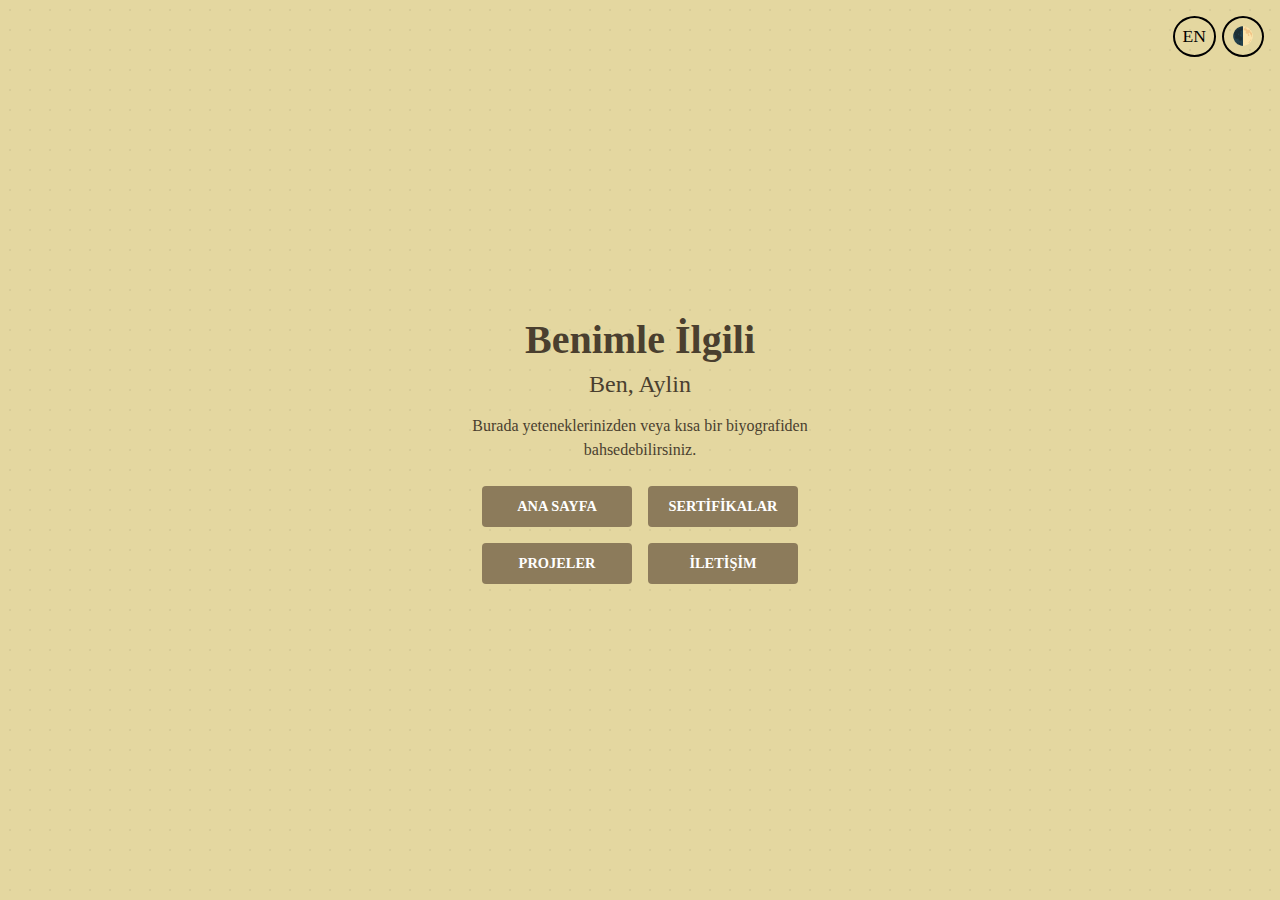
<file: about.html>
<!DOCTYPE html>
<html lang="tr">
<head>
  <meta charset="UTF-8">
  <meta name="viewport" content="width=device-width, initial-scale=1.0">
  <title>Aylin Kayan</title>
  <link rel="stylesheet" href="style.css">
  <script defer src="script.js"></script>
</head>
<body>
  <input type="checkbox" id="theme-toggle">
  <label for="theme-toggle" id="toggle-label" aria-label="Tema değiştir">🌓</label>
  <input type="checkbox" id="lang-toggle">
  <label for="lang-toggle" id="lang-label" data-en="EN" data-tr="TR" aria-label="Dil değiştir"></label>
    
  <div class="wrapper">
    <div class="container">
      <h1>
        <span class="tr">Benimle İlgili</span>
        <span class="en">About Me</span>
      </h1>
      <h2>
        <span class="tr">Ben, Aylin</span>
        <span class="en">I'm Aylin</span>
      </h2>
      <p>
        <span class="tr">Burada yeteneklerinizden veya kısa bir biyografiden bahsedebilirsiniz.</span>
        <span class="en">Here you can talk about your skills or a short bio.</span>
      </p>
      <div class="buttons">
        <a href="index.html" class="btn">
          <span class="tr">Ana Sayfa</span>
          <span class="en">Home</span>
        </a>
        <a href="certs.html" class="btn">
          <span class="tr">Sertifikalar</span>
          <span class="en">CERTIFICATIONS</span>
        </a>
        <a href="projects.html" class="btn">
          <span class="tr">Projeler</span>
          <span class="en">Projects</span>
        </a>
        <a href="contact.html" class="btn">
          <span class="tr">İletişim</span>
          <span class="en">Contact</span>
        </a>
      </div>
    </div>
  </div>
</body>
</html>
</file>
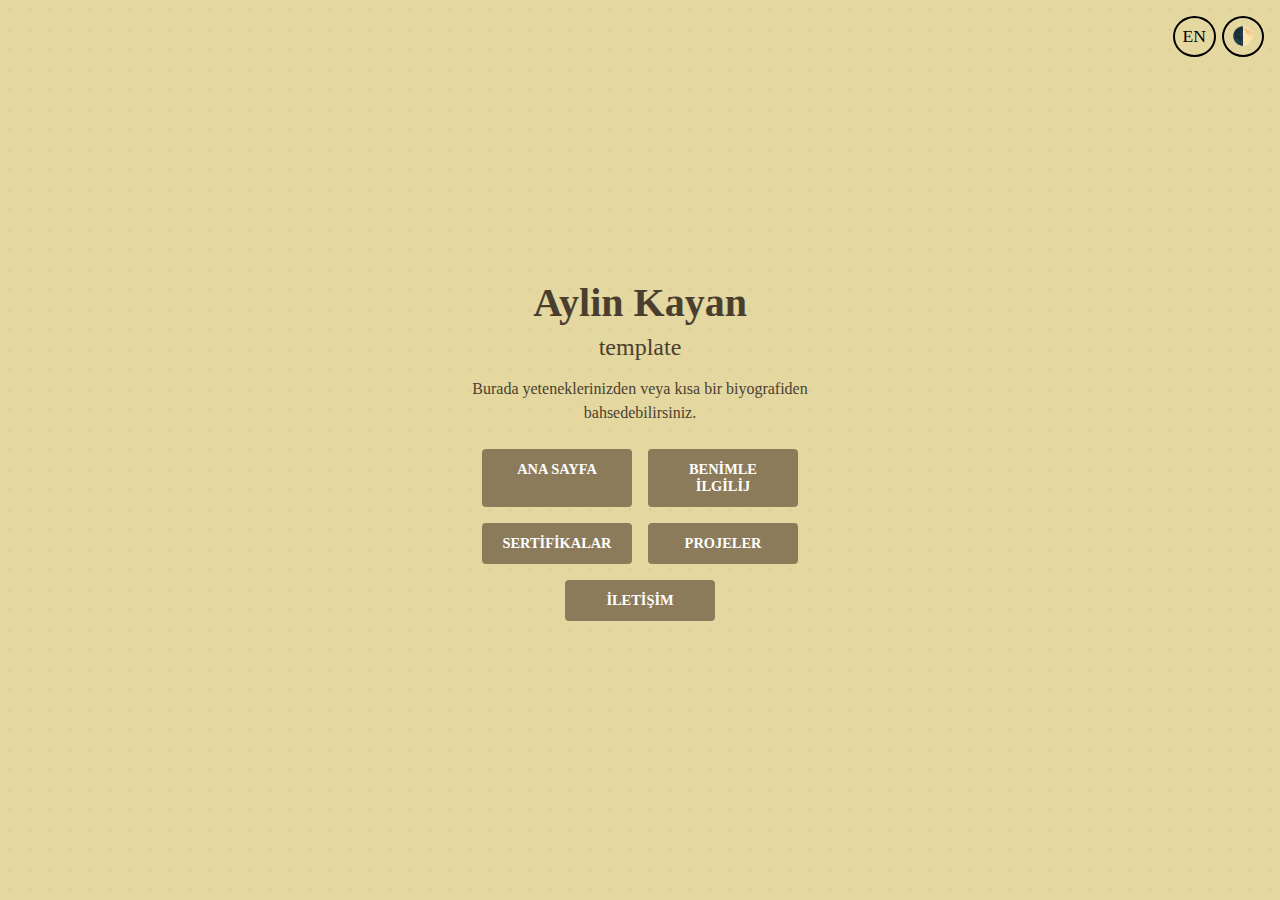
<file: page_template.html>
<!DOCTYPE html>
<html lang="tr">
<head>
  <meta charset="UTF-8">
  <meta name="viewport" content="width=device-width, initial-scale=1.0">
  <title>Aylin Kayan</title>
  <link rel="stylesheet" href="style.css">
</head>
<body>
  <input type="checkbox" id="theme-toggle">
  <label for="theme-toggle" id="toggle-label" aria-label="Tema değiştir">🌓</label>
  <input type="checkbox" id="lang-toggle">
  <label for="lang-toggle" id="lang-label" data-en="EN" data-tr="TR" aria-label="Dil değiştir"></label>
    
  <div class="wrapper">
    <div class="container">
      <h1>
        <span class="tr">Aylin Kayan</span>
        <span class="en">Aylin Kayan</span>
      </h1>
      <h2>
        <span class="tr">template</span>
        <span class="en">template</span>
      </h2>
      <p>
        <span class="tr">Burada yeteneklerinizden veya kısa bir biyografiden bahsedebilirsiniz.</span>
        <span class="en">Here you can talk about your skills or a short bio.</span>
      </p>
      <div class="buttons">
        <a href="index.html" class="btn">
          <span class="tr">Ana Sayfa</span>
          <span class="en">Home</span>
        </a>
        <a href="about.html" class="btn">
          <span class="tr">Benimle İlgilij</span>
          <span class="en">About</span>
        </a>
        <a href="certs.html" class="btn">
          <span class="tr">Sertifikalar</span>
          <span class="en">Certifications</span>
        </a>
        <a href="projects.html" class="btn">
          <span class="tr">Projeler</span>
          <span class="en">Projects</span>
        </a>
        <a href="contact.html" class="btn">
          <span class="tr">İletişim</span>
          <span class="en">Contact</span>
        </a>
      </div>
    </div>
  </div>
</body>
</html>
</file>
<file: style.css>
/* Temel sıfırlama ve renk değişkenleri */
*, *::before, *::after {
  box-sizing: border-box;
  margin: 0;
  padding: 0;
}
html, body {
  width: 100%;
  height: 100%;
}
:root {
  --bg-light: #e4d7a0;
  --text-light: #4a3f2f;
  --btn-bg-light: #8c7b5b;
  --btn-hover-light: #a08c6a;
  --bg-dark: #1e1e1e;
  --text-dark: #f0f0f0;
  --btn-bg-dark: #444;
  --btn-hover-dark: #666;
}

#theme-toggle,
#lang-toggle {
  display: none;
}

.wrapper {
  position: relative;
  width: 100%;
  height: 100%;
  background-color: var(--bg-light);
  background-image: radial-gradient(circle, rgba(0,0,0,0.05) 1px, transparent 1px);
  background-size: 20px 20px;
  color: var(--text-light);
  display: flex;
  justify-content: center;
  align-items: center;
  text-align: center;
  transition: background-color 0.3s, color 0.3s;
  z-index: 0;
}
#theme-toggle:checked ~ .wrapper {
  background-color: var(--bg-dark);
  background-image: none;
  color: var(--text-dark);
}

/* Dil toggling: .tr ve .en öğelerini göster/gizle */
#lang-toggle ~ .wrapper .en { display: none; }
#lang-toggle:checked ~ .wrapper .tr { display: none; }
#lang-toggle:checked ~ .wrapper .en { display: inline; }

.container {
  padding: 2rem;
  max-width: 400px;
  width: 100%;
}
h1 {
  font-size: 2.5rem;
  margin-bottom: 0.5rem;
}
h2 {
  font-size: 1.5rem;
  font-weight: normal;
  margin-bottom: 1rem;
}
p {
  line-height: 1.5;
  margin-bottom: 1.5rem;
}

.buttons {
  display: flex;
  flex-wrap: wrap;
  justify-content: center;
  gap: 1rem;
}
.btn {
  flex: 0 0 150px;
  padding: 0.75rem 1rem;
  background-color: var(--btn-bg-light);
  color: #fff;
  text-decoration: none;
  text-transform: uppercase;
  font-size: 0.9rem;
  font-weight: 600;
  border: none;
  border-radius: 4px;
  cursor: pointer;
  transition: background-color 0.3s, transform 0.2s;
  text-align: center;
}
#theme-toggle:checked ~ .wrapper .btn {
  background-color: var(--btn-bg-dark);
}
.btn:hover {
  transform: scale(1.05);
}
.btn:hover:not(#toggle-label):not(#lang-label) {
  background-color: var(--btn-hover-light);
}
#theme-toggle:checked ~ .wrapper .btn:hover:not(#toggle-label):not(#lang-label) {
  background-color: var(--btn-hover-dark);
}

/* Tema ve dil değiştirici butonları ortak stil */
#toggle-label,
#lang-label {
  position: absolute;
  top: 1rem;
  padding: 0.5rem;
  background: transparent;
  border: 2px solid currentColor;
  border-radius: 50%;
  cursor: pointer;
  font-size: 1.1rem;
  transition: background 0.3s;
  z-index: 100;
}
#toggle-label:hover,
#lang-label:hover {
  background: rgba(255,255,255,0.2);
}
#toggle-label {
  right: 1rem;
}
#lang-label {
  right: calc(1rem + 3rem); 
}
/* Dil butonu içeriğini değiştirmek için pseudo-element kullanımı */
#lang-label::after {
  content: attr(data-en);
}
#lang-toggle:checked ~ #lang-label::after {
  content: attr(data-tr);
}
</file>
